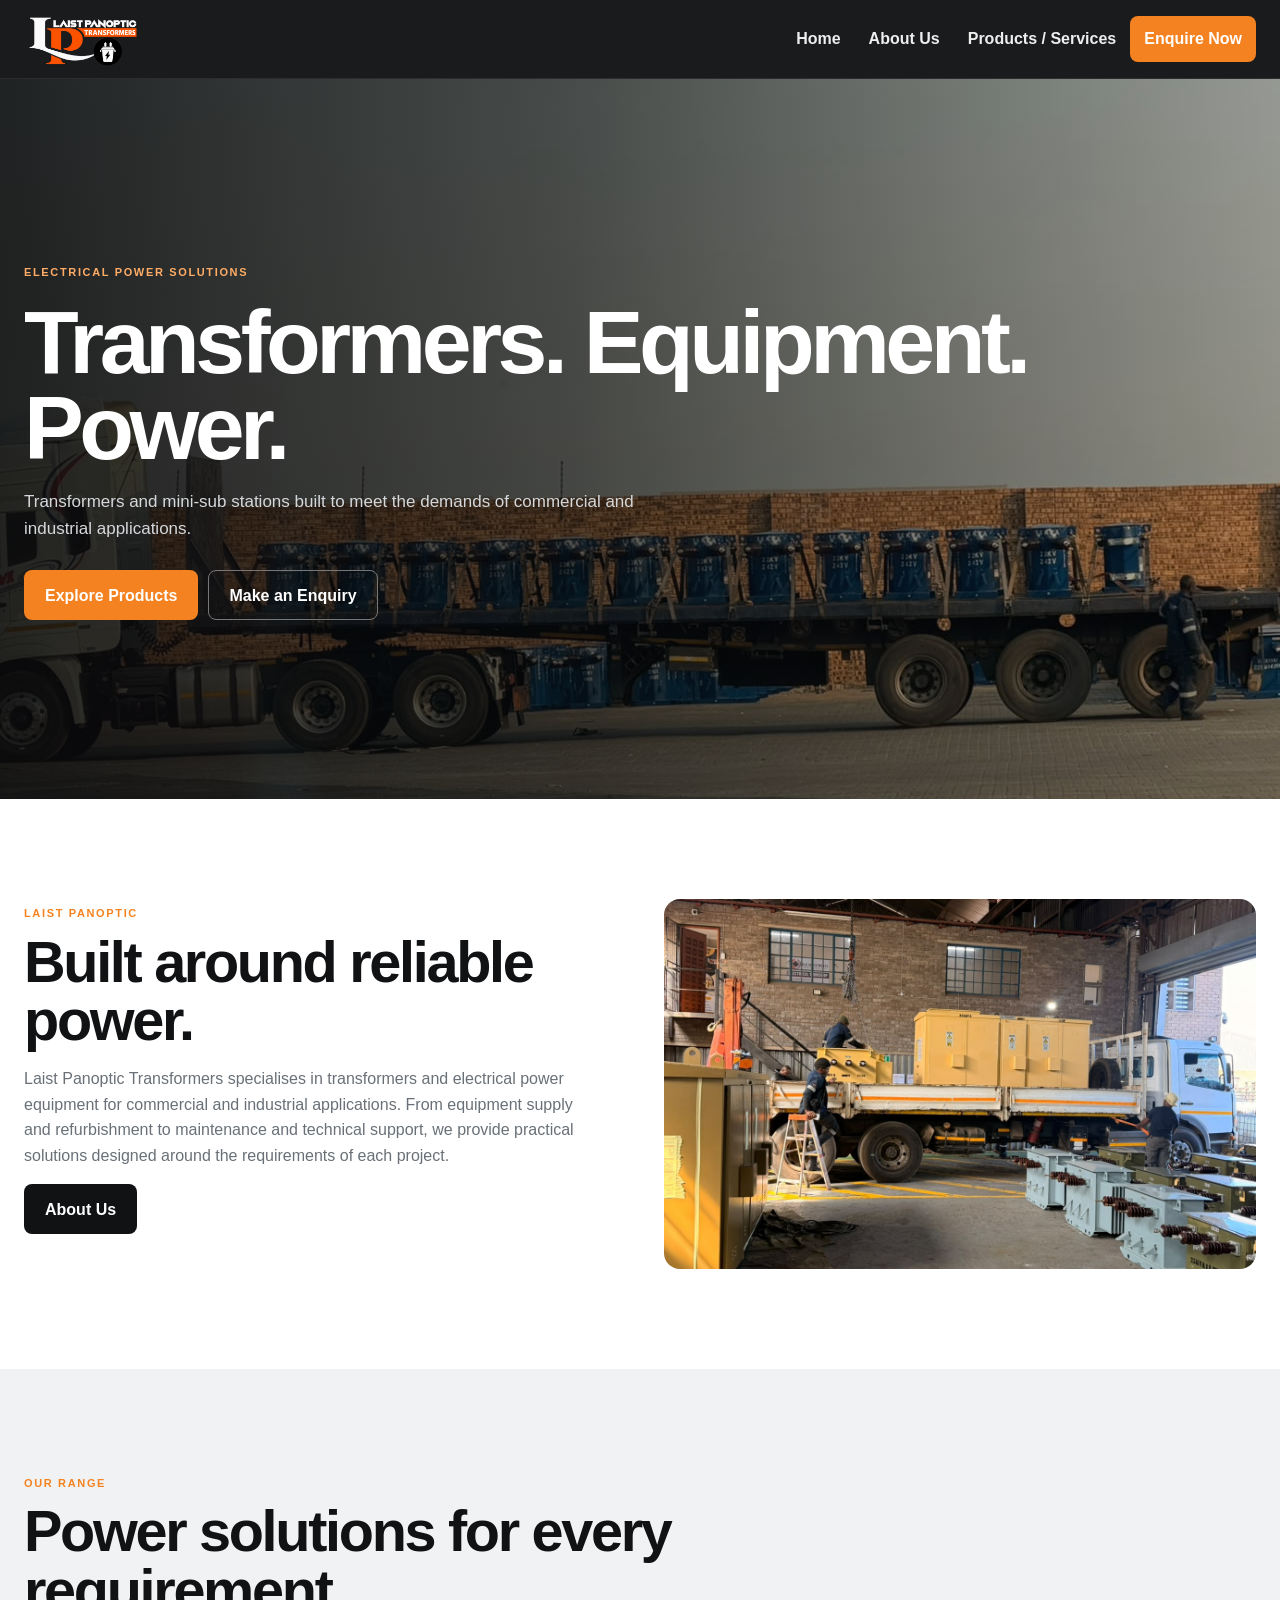
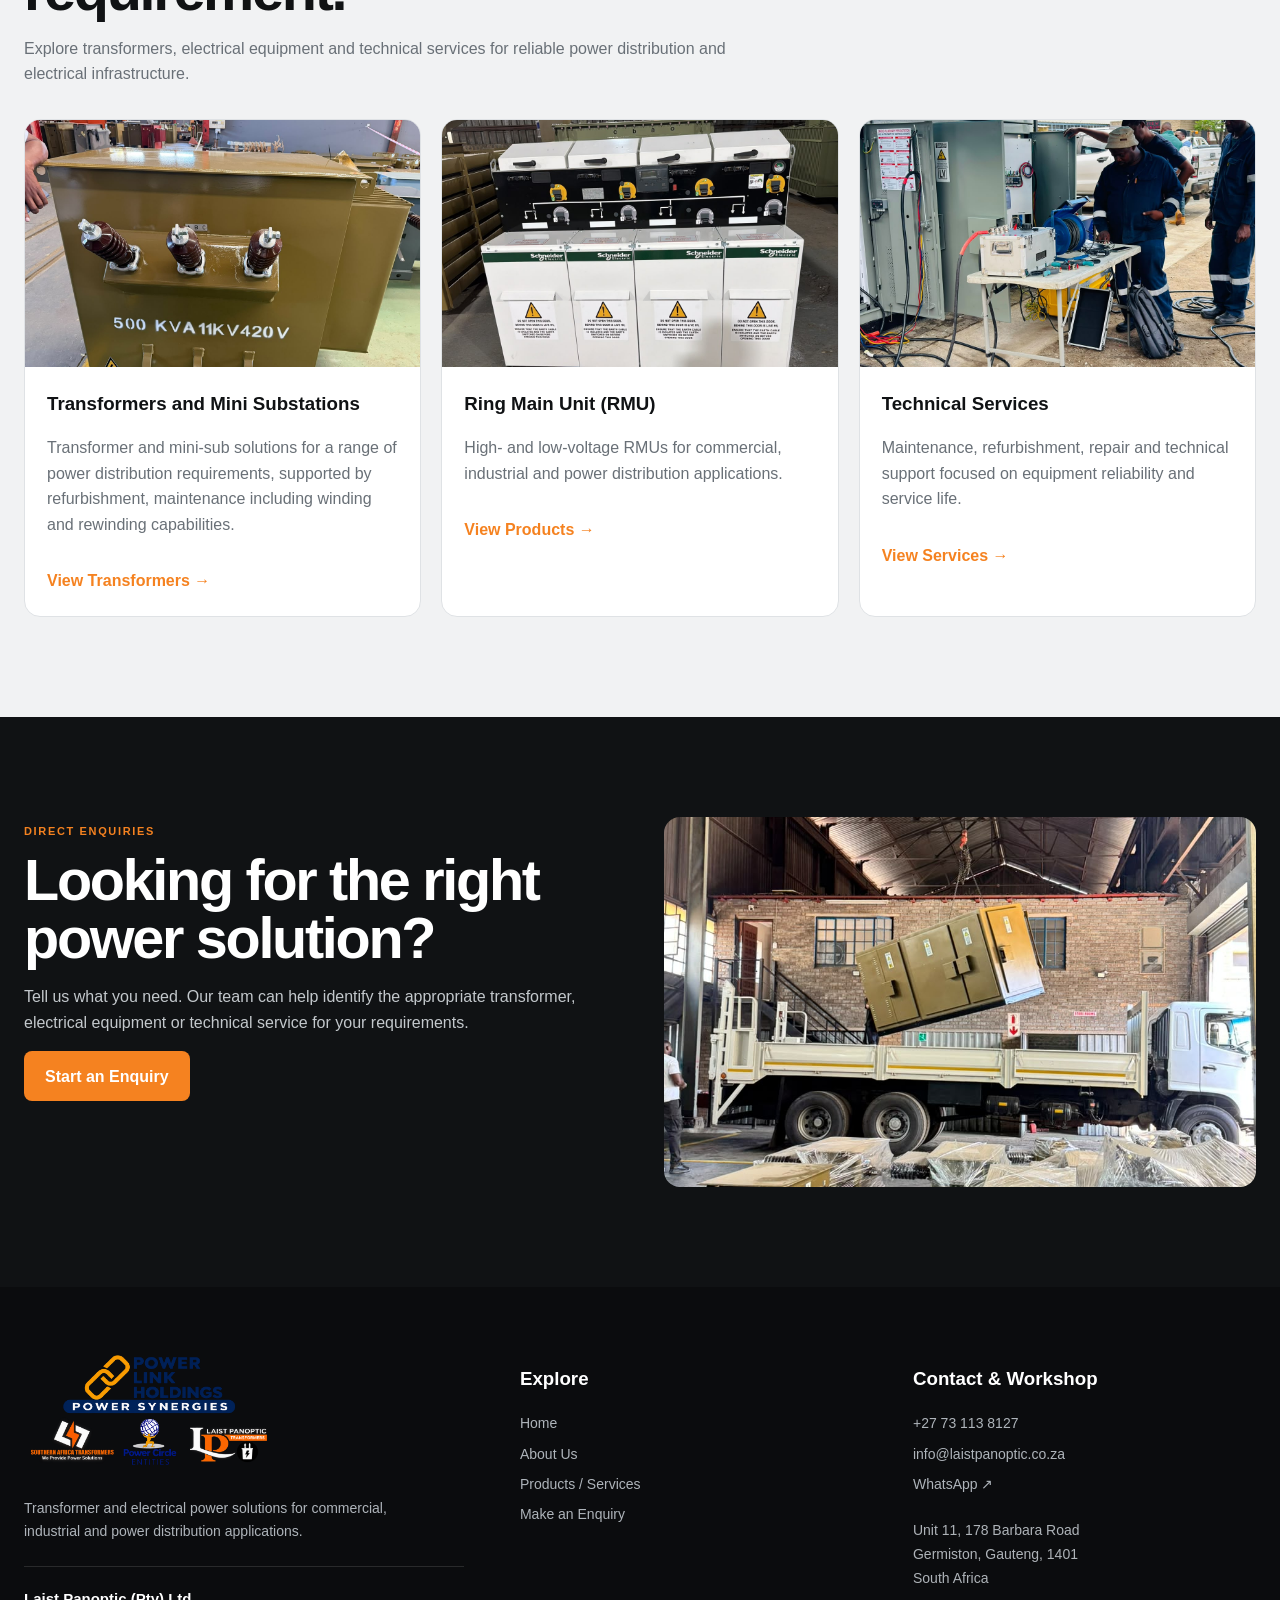
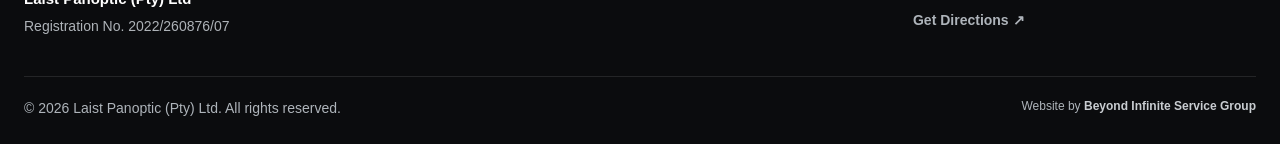
<file: index.html>
<!doctype html>
<html lang="en-ZA">

<head>
    <meta charset="utf-8">
    <meta name="viewport" content="width=device-width, initial-scale=1">

    <title>Laist Panoptic | Transformers & Electrical Power Solutions</title>
    <meta
        name="description"
        content="Laist Panoptic provides transformers, electrical equipment, refurbishment, maintenance and technical support for commercial and industrial power applications in South Africa."
    >
    <meta name="robots" content="index, follow, max-image-preview:large">

    <link rel="canonical" href="https://www.laistpanoptic.co.za/">
    <link rel="icon" href="./assets/icons/favicon.svg" type="image/svg+xml">
    <link rel="stylesheet" href="./assets/css/style.css">

    <meta property="og:type" content="website">
    <meta property="og:locale" content="en_ZA">
    <meta property="og:site_name" content="Laist Panoptic">
    <meta property="og:title" content="Laist Panoptic | Transformers & Electrical Power Solutions">
    <meta
        property="og:description"
        content="Transformers, electrical equipment and technical services for commercial and industrial power applications."
    >
    <meta property="og:url" content="https://www.laistpanoptic.co.za/">
</head>

<body>
    <header class="site-header">
        <div class="container navbar">
            <a class="brand" href="./" aria-label="Laist Panoptic home">
                <img
                    class="brand-logo"
                    src="./assets/images/laist-panoptic-bright.png"
                    alt="Laist Panoptic Transformers"
                >
            </a>

            <button
                class="nav-toggle"
                type="button"
                aria-label="Open navigation"
                aria-expanded="false"
                aria-controls="primary-navigation"
                data-nav-toggle
            >
                ☰
            </button>

            <nav
                class="nav-links"
                id="primary-navigation"
                aria-label="Primary navigation"
                data-nav-links
            >
                <a href="./" aria-current="page">Home</a>
                <a href="./about/">About Us</a>
                <a href="./products/">Products / Services</a>
                <a class="nav-cta" href="./products/#enquiry">Enquire Now</a>
            </nav>
        </div>
    </header>

    <main>
        <section class="hero">
            <div class="hero-media" aria-hidden="true">
                <video
                    autoplay
                    muted
                    loop
                    playsinline
                    preload="metadata"
                    poster="./assets/images/hero.jpeg"
                >
                    <source
                        src="./assets/images/hero.mp4"
                        type="video/mp4"
                    >
                </video>
            </div>

            <div class="container hero-content reveal">
                <span class="eyebrow">Electrical Power Solutions</span>
                <h1>Transformers. Equipment. Power.</h1>
                <p>
                    Transformers and mini-sub stations built to meet the
                    demands of commercial and industrial applications.
                </p>

                <div class="actions">
                    <a class="btn btn-primary" href="./products/">Explore Products</a>
                    <a class="btn btn-outline" href="./products/#enquiry">Make an Enquiry</a>
                </div>
            </div>
        </section>

        <section class="section">
            <div class="container grid-2">
                <div class="copy reveal">
                    <span class="section-kicker">Laist Panoptic</span>
                    <h2>Built around reliable power.</h2>
                    <p>
                        Laist Panoptic Transformers specialises in transformers and electrical
                        power equipment for commercial and industrial applications. From equipment
                        supply and refurbishment to maintenance and technical support, we provide
                        practical solutions designed around the requirements of each project.
                    </p>
                    <a class="btn btn-dark" href="./about/">About Us</a>
                </div>

                <div class="image-frame reveal">
                    <img
                        src="./assets/images/floor.jpeg"
                        alt="Transformer equipment at the Laist Panoptic facility"
                        loading="lazy"
                        decoding="async"
                    >
                </div>
            </div>
        </section>

        <section class="section section-grey">
            <div class="container">
                <div class="section-head reveal">
                    <span class="section-kicker">Our Range</span>
                    <h2>Power solutions for every requirement.</h2>
                    <p>
                        Explore transformers, electrical equipment and technical services for
                        reliable power distribution and electrical infrastructure.
                    </p>
                </div>

                <div class="grid-3">
                    <article class="card reveal">
                        <div class="card-image">
                            <img
                                src="./assets/images/transformer.jpeg"
                                alt="Electrical transformer"
                                loading="lazy"
                                decoding="async"
                            >
                        </div>

                        <div class="card-body">
                            <h3>Transformers and Mini Substations</h3>
                            <p>
                                Transformer and mini-sub solutions for a range of power distribution
                                requirements, supported by refurbishment, maintenance including winding
                                and rewinding capabilities.
                            </p>
                            <a class="text-link" href="./products/transformers/">
                                View Transformers →
                            </a>
                        </div>
                    </article>

                    <article class="card reveal">
                        <div class="card-image">
                            <img
                                src="./assets/images/electrical.jpeg"
                                alt="High-voltage electrical equipment"
                                loading="lazy"
                                decoding="async"
                            >
                        </div>

                        <div class="card-body">
                            <h3>Ring Main Unit (RMU)</h3>
                            <p>
                                High- and low-voltage RMUs for commercial,
                                industrial and power distribution applications.
                            </p>
                            <a class="text-link" href="./products/">View Products →</a>
                        </div>
                    </article>

                    <article class="card reveal">
                        <div class="card-image">
                            <img
                                src="./assets/images/services.jpeg"
                                alt="Technicians working on electrical equipment"
                                loading="lazy"
                                decoding="async"
                            >
                        </div>

                        <div class="card-body">
                            <h3>Technical Services</h3>
                            <p>
                                Maintenance, refurbishment, repair and technical support focused
                                on equipment reliability and service life.
                            </p>
                            <a class="text-link" href="./products/#services">View Services →</a>
                        </div>
                    </article>
                </div>
            </div>
        </section>

        <section class="section section-dark">
            <div class="container grid-2">
                <div class="copy reveal">
                    <span class="section-kicker">Direct Enquiries</span>
                    <h2>Looking for the right power solution?</h2>
                    <p>
                        Tell us what you need. Our team can help identify the appropriate
                        transformer, electrical equipment or technical service for your
                        requirements.
                    </p>
                    <a class="btn btn-primary" href="./products/#enquiry">Start an Enquiry</a>
                </div>

                <div class="image-frame reveal">
                    <img
                        src="./assets/images/additional.jpeg"
                        alt="Transformer and electrical equipment"
                        loading="lazy"
                        decoding="async"
                    >
                </div>
            </div>
        </section>
    </main>

    <footer class="site-footer">
        <div class="container">

            <div class="footer-grid">

                <!-- Company -->
                <div class="footer-company">
                    <a
                        class="footer-group-brand"
                        href="https://www.powerlinkholdings.co.za/"
                        target="_blank"
                        rel="noopener"
                        aria-label="Visit Power Link Holdings website"
                    >
                        <img
                            class="footer-group-logo"
                            src="./assets/images/PLH.png"
                            alt="Power Link Holdings - Power Synergies"
                        >
                    </a>

                    <p class="footer-description">
                        Transformer and electrical power solutions for commercial,
                        industrial and power distribution applications.
                    </p>

                    <div class="footer-registration">
                        <strong>Laist Panoptic (Pty) Ltd</strong>
                        <span>Registration No. 2022/260876/07</span>
                    </div>
                </div>


                <!-- Navigation -->
                <div>
                    <h3>Explore</h3>

                    <div class="footer-links">
                        <a href="./">Home</a>
                        <a href="./about/">About Us</a>
                        <a href="./products/">Products / Services</a>
                        <a href="./products/#enquiry">Make an Enquiry</a>
                    </div>
                </div>


                <!-- Contact -->
                <div class="footer-contact">
                    <h3>Contact &amp; Workshop</h3>

                    <div class="footer-links">
                        <a href="tel:+27731138127">
                            +27 73 113 8127
                        </a>

                        <a href="mailto:info@laistpanoptic.co.za">
                            info@laistpanoptic.co.za
                        </a>

                        <a
                            href="https://wa.me/27731138127"
                            target="_blank"
                            rel="noopener"
                        >
                            WhatsApp ↗
                        </a>
                    </div>

                    <address class="footer-address">
                        Unit 11, 178 Barbara Road<br>
                        Germiston, Gauteng, 1401<br>
                        South Africa
                    </address>

                    <a
                        class="footer-directions"
                        href="https://www.google.com/maps/search/?api=1&amp;query=Unit+11%2C+178+Barbara+Road%2C+Germiston%2C+Gauteng%2C+1401%2C+South+Africa"
                        target="_blank"
                        rel="noopener"
                        aria-label="Get directions to Laist Panoptic workshop"
                    >
                        Get Directions ↗
                    </a>
                </div>

            </div>


            <!-- Bottom Bar -->
            <div class="footer-bottom">

                <div class="footer-legal">
                    <span>
                        © <span data-current-year></span>
                        Laist Panoptic (Pty) Ltd. All rights reserved.
                    </span>
                </div>

                <a
                    class="bis-referral"
                    href="https://bisg.co.za/?utm_source=laist_panoptic&amp;utm_medium=website&amp;utm_campaign=developer_referral"
                    target="_blank"
                    rel="noopener"
                >
                    Website by
                    <strong>Beyond Infinite Service Group</strong>
                </a>

            </div>

        </div>
    </footer>

    <script src="./assets/js/navigation.js" defer></script>
    <script src="./assets/js/animations.js" defer></script>
    <script src="./assets/js/main.js" defer></script>
</body>

</html>
</file>
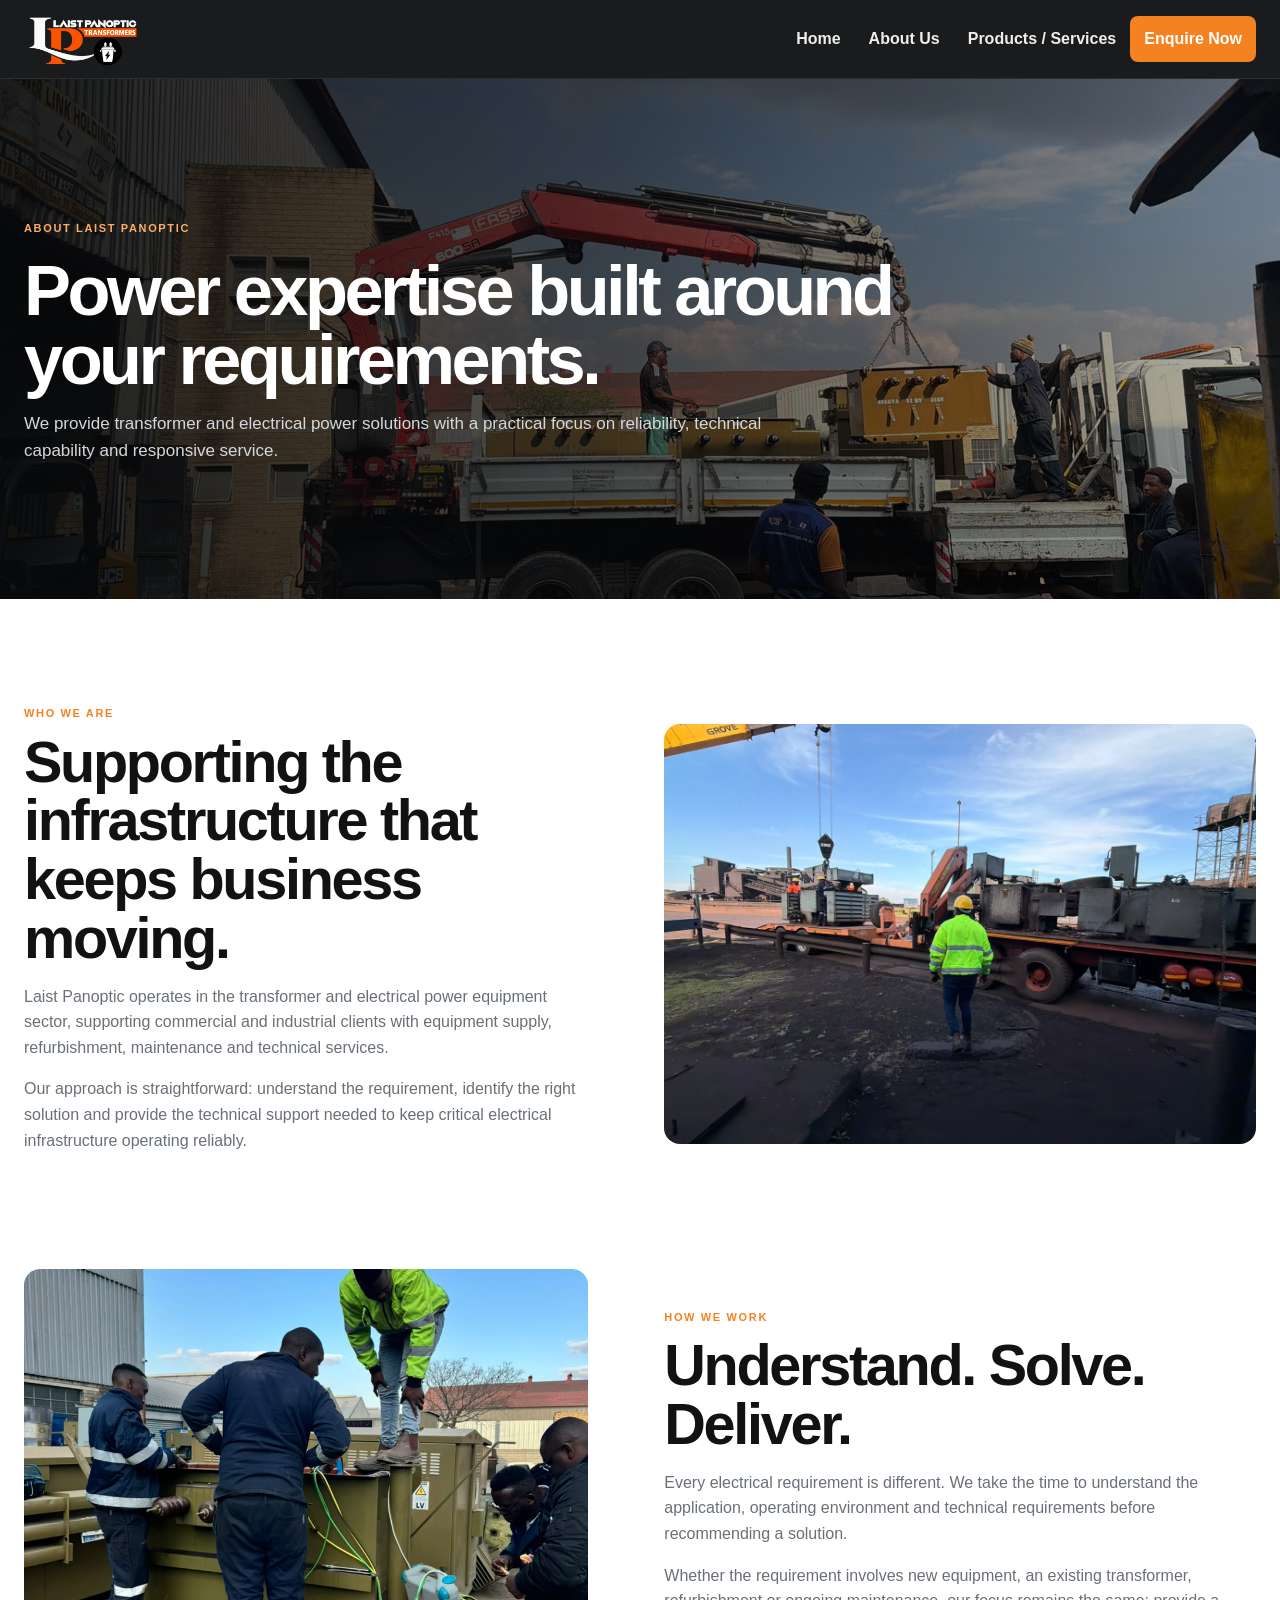
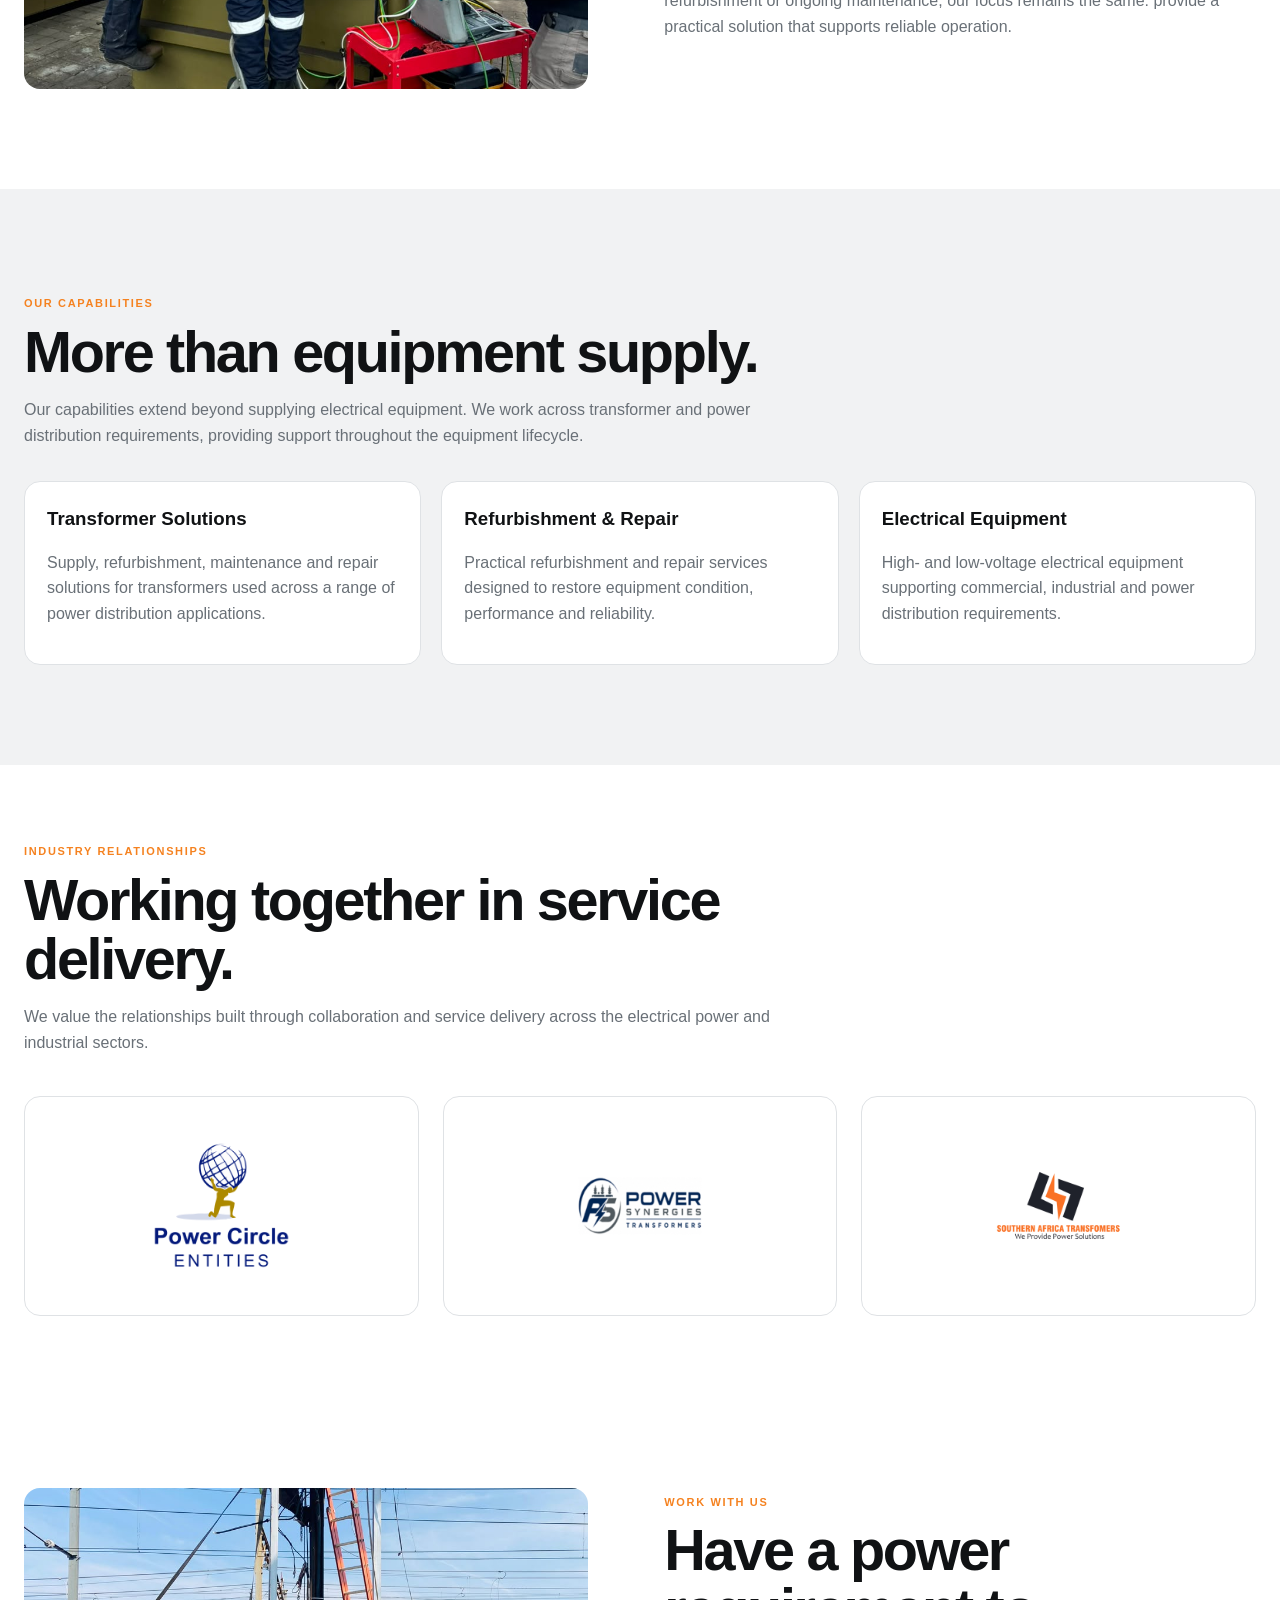
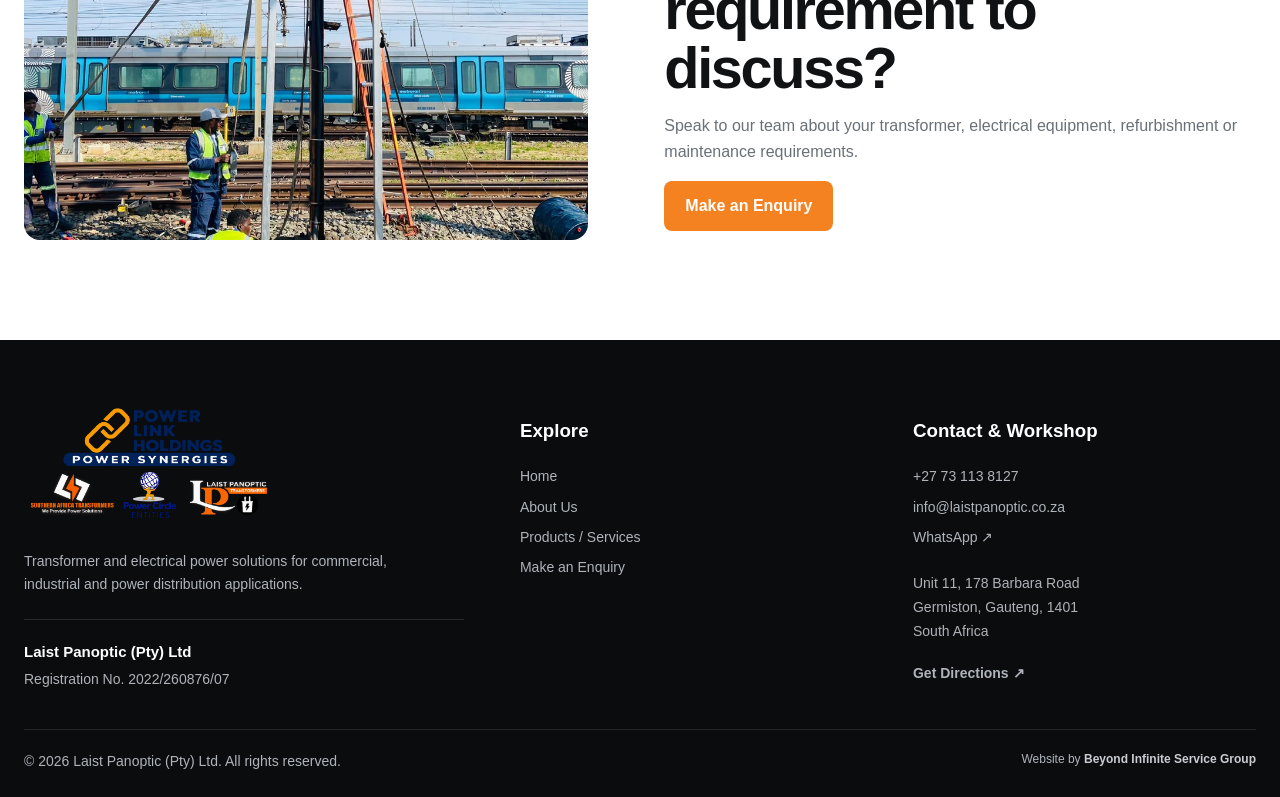
<file: about/index.html>
<!doctype html>
<html lang="en-ZA">

<head>
    <meta charset="utf-8">
    <meta name="viewport" content="width=device-width, initial-scale=1">

    <title>About Laist Panoptic | Transformer & Electrical Power Solutions</title>
    <meta
        name="description"
        content="Learn about Laist Panoptic and our approach to transformers, electrical equipment, refurbishment, maintenance and power solutions in South Africa."
    >
    <meta name="robots" content="index, follow, max-image-preview:large">

    <link rel="canonical" href="https://www.laistpanoptic.co.za/about/">
    <link rel="icon" href="../assets/icons/favicon.svg" type="image/svg+xml">
    <link rel="stylesheet" href="../assets/css/style.css">

    <meta property="og:type" content="website">
    <meta property="og:locale" content="en_ZA">
    <meta property="og:site_name" content="Laist Panoptic">
    <meta
        property="og:title"
        content="About Laist Panoptic | Transformer & Electrical Power Solutions"
    >
    <meta
        property="og:description"
        content="Learn about Laist Panoptic and our approach to transformers, electrical equipment, refurbishment, maintenance and power solutions in South Africa."
    >
    <meta property="og:url" content="https://www.laistpanoptic.co.za/about/">
</head>

<body>
    <header class="site-header">
        <div class="container navbar">
            <a class="brand" href="../" aria-label="Laist Panoptic home">
                <img
                    class="brand-logo"
                    src="../assets/images/laist-panoptic-bright.png"
                    alt="Laist Panoptic Transformers"
                >
            </a>

            <button
                class="nav-toggle"
                type="button"
                aria-label="Open navigation"
                aria-expanded="false"
                aria-controls="primary-navigation"
                data-nav-toggle
            >
                ☰
            </button>

            <nav
                class="nav-links"
                id="primary-navigation"
                aria-label="Primary navigation"
                data-nav-links
            >
                <a href="../">Home</a>
                <a href="./" aria-current="page">About Us</a>
                <a href="../products/">Products / Services</a>
                <a class="nav-cta" href="../products/#enquiry">Enquire Now</a>
            </nav>
        </div>
    </header>

    <main>
        <section class="page-hero page-hero-image">
            <div class="hero-media" aria-hidden="true">
                <img
                    src="../assets/images/hero1.jpeg"
                    alt=""
                    fetchpriority="high"
                    decoding="async"
                >
            </div>

            <div class="container page-hero-content reveal">
                <span class="eyebrow">About Laist Panoptic</span>
                <h1>Power expertise built around your requirements.</h1>
                <p>
                    We provide transformer and electrical power solutions with a practical
                    focus on reliability, technical capability and responsive service.
                </p>
            </div>
        </section>

        <section class="section about-story">
            <div class="container">
                <!-- Who We Are -->
                <div class="grid-2 about-row">
                    <div class="copy reveal">
                        <span class="section-kicker">Who We Are</span>

                        <h2>
                            Supporting the infrastructure that keeps business moving.
                        </h2>

                        <p>
                            Laist Panoptic operates in the transformer and electrical power
                            equipment sector, supporting commercial and industrial clients
                            with equipment supply, refurbishment, maintenance and technical
                            services.
                        </p>

                        <p>
                            Our approach is straightforward: understand the requirement,
                            identify the right solution and provide the technical support
                            needed to keep critical electrical infrastructure operating
                            reliably.
                        </p>
                    </div>

                    <div class="image-frame reveal">
                        <img
                            src="../assets/images/about.jpeg"
                            alt="Transformer equipment at the Laist Panoptic facility"
                            loading="lazy"
                            decoding="async"
                        >
                    </div>
                </div>

                <div class="grid-2 about-row about-row-reverse">
                    <div class="image-frame reveal">
                        <img
                            src="../assets/images/work.jpeg"
                            alt="Electrical equipment and transformer operations at Laist Panoptic"
                            loading="lazy"
                            decoding="async"
                        >
                    </div>

                    <div class="copy reveal">
                        <span class="section-kicker">How We Work</span>

                        <h2>Understand. Solve. Deliver.</h2>

                        <p>
                            Every electrical requirement is different. We take the time
                            to understand the application, operating environment and
                            technical requirements before recommending a solution.
                        </p>

                        <p>
                            Whether the requirement involves new equipment, an existing
                            transformer, refurbishment or ongoing maintenance, our focus
                            remains the same: provide a practical solution that supports
                            reliable operation.
                        </p>
                    </div>
                </div>
            </div>
        </section>

        <section class="section section-grey">
            <div class="container">
                <div class="section-head reveal">
                    <span class="section-kicker">Our Capabilities</span>
                    <h2>More than equipment supply.</h2>
                    <p>
                        Our capabilities extend beyond supplying electrical equipment. We work
                        across transformer and power distribution requirements, providing support
                        throughout the equipment lifecycle.
                    </p>
                </div>

                <div class="grid-3">
                    <article class="card reveal">
                        <div class="card-body">
                            <h3>Transformer Solutions</h3>
                            <p>
                                Supply, refurbishment, maintenance and repair solutions for
                                transformers used across a range of power distribution applications.
                            </p>
                        </div>
                    </article>

                    <article class="card reveal">
                        <div class="card-body">
                            <h3>Refurbishment &amp; Repair</h3>
                            <p>
                                Practical refurbishment and repair services designed to restore
                                equipment condition, performance and reliability.
                            </p>
                        </div>
                    </article>

                    <article class="card reveal">
                        <div class="card-body">
                            <h3>Electrical Equipment</h3>
                            <p>
                                High- and low-voltage electrical equipment supporting commercial,
                                industrial and power distribution requirements.
                            </p>
                        </div>
                    </article>
                </div>
            </div>
        </section>

        <!-- Industry relationships: logos are intentionally not linked. -->
        <section class="section company-network" aria-labelledby="company-network-title">
            <div class="container">
                <div class="section-head reveal">
                    <span class="section-kicker">Industry Relationships</span>
                    <h2 id="company-network-title">Working together in service delivery.</h2>
                    <p>
                        We value the relationships built through collaboration and service
                        delivery across the electrical power and industrial sectors.
                    </p>
                </div>

                <div class="company-logo-grid" aria-label="Companies we have worked alongside">
                    <div class="company-logo-card reveal">
                        <img
                            class="company-logo company-logo-pce"
                            src="../assets/images/companies/power-circle-entities.png"
                            alt="Power Circle Entities"
                            loading="lazy"
                        >
                    </div>

                    <div class="company-logo-card reveal">
                        <img
                            class="company-logo company-logo-ps"
                            src="../assets/images/companies/power-synergies-transformers.png"
                            alt="Power Synergies Transformers"
                            loading="lazy"
                        >
                    </div>

                    <div class="company-logo-card reveal">
                        <img
                            class="company-logo company-logo-sat"
                            src="../assets/images/companies/southern-africa-transformers.png"
                            alt="Southern Africa Transformers"
                            loading="lazy"
                        >
                    </div>
                </div>
            </div>
        </section>

        <section class="section">
            <div class="container grid-2">
                <div class="image-frame reveal">
                    <img
                        src="../assets/images/trans.jpeg"
                        alt="Transformer equipment and workshop operations"
                        loading="lazy"
                        decoding="async"
                    >
                </div>

                <div class="copy reveal">
                    <span class="section-kicker">Work With Us</span>
                    <h2>Have a power requirement to discuss?</h2>
                    <p>
                        Speak to our team about your transformer, electrical equipment,
                        refurbishment or maintenance requirements.
                    </p>
                    <a class="btn btn-primary" href="../products/#enquiry">Make an Enquiry</a>
                </div>
            </div>
        </section>
    </main>

    <footer class="site-footer">
        <div class="container">
            <div class="footer-grid">

                <!-- Company -->
                <div class="footer-company">
                    <a
                        class="footer-group-brand"
                        href="https://www.powerlinkholdings.co.za/"
                        target="_blank"
                        rel="noopener"
                        aria-label="Visit Power Link Holdings website"
                    >
                        <img
                            class="footer-group-logo"
                            src="../assets/images/PLH.png"
                            alt="Power Link Holdings - Power Synergies"
                        >
                    </a>

                    <p class="footer-description">
                        Transformer and electrical power solutions for commercial,
                        industrial and power distribution applications.
                    </p>

                    <div class="footer-registration">
                        <strong>Laist Panoptic (Pty) Ltd</strong>
                        <span>Registration No. 2022/260876/07</span>
                    </div>
                </div>

                <!-- Navigation -->
                <div>
                    <h3>Explore</h3>

                    <div class="footer-links">
                        <a href="../">Home</a>
                        <a href="../about/">About Us</a>
                        <a href="../products/">Products / Services</a>
                        <a href="../products/#enquiry">Make an Enquiry</a>
                    </div>
                </div>

                <!-- Contact & Workshop -->
                <div class="footer-contact">
                    <h3>Contact &amp; Workshop</h3>

                    <div class="footer-links">
                        <a href="tel:+27731138127">+27 73 113 8127</a>

                        <a href="mailto:info@laistpanoptic.co.za">
                            info@laistpanoptic.co.za
                        </a>

                        <a
                            href="https://wa.me/27731138127"
                            target="_blank"
                            rel="noopener"
                        >
                            WhatsApp ↗
                        </a>
                    </div>

                    <address class="footer-address">
                        Unit 11, 178 Barbara Road<br>
                        Germiston, Gauteng, 1401<br>
                        South Africa
                    </address>

                    <a
                        class="footer-directions"
                        href="https://www.google.com/maps/search/?api=1&amp;query=Unit+11%2C+178+Barbara+Road%2C+Germiston%2C+Gauteng%2C+1401%2C+South+Africa"
                        target="_blank"
                        rel="noopener"
                        aria-label="Get directions to Laist Panoptic workshop"
                    >
                        Get Directions ↗
                    </a>
                </div>
            </div>

            <div class="footer-bottom">
                <div class="footer-legal">
                    <span>
                        © <span data-current-year></span>
                        Laist Panoptic (Pty) Ltd. All rights reserved.
                    </span>
                </div>

                <a
                    class="bis-referral"
                    href="https://bisg.co.za/?utm_source=laist_panoptic&amp;utm_medium=website&amp;utm_campaign=developer_referral"
                    target="_blank"
                    rel="noopener"
                >
                    Website by <strong>Beyond Infinite Service Group</strong>
                </a>
            </div>
        </div>
    </footer>

    <script src="../assets/js/navigation.js" defer></script>
    <script src="../assets/js/animations.js" defer></script>
    <script src="../assets/js/main.js" defer></script>
</body>

</html>
</file>
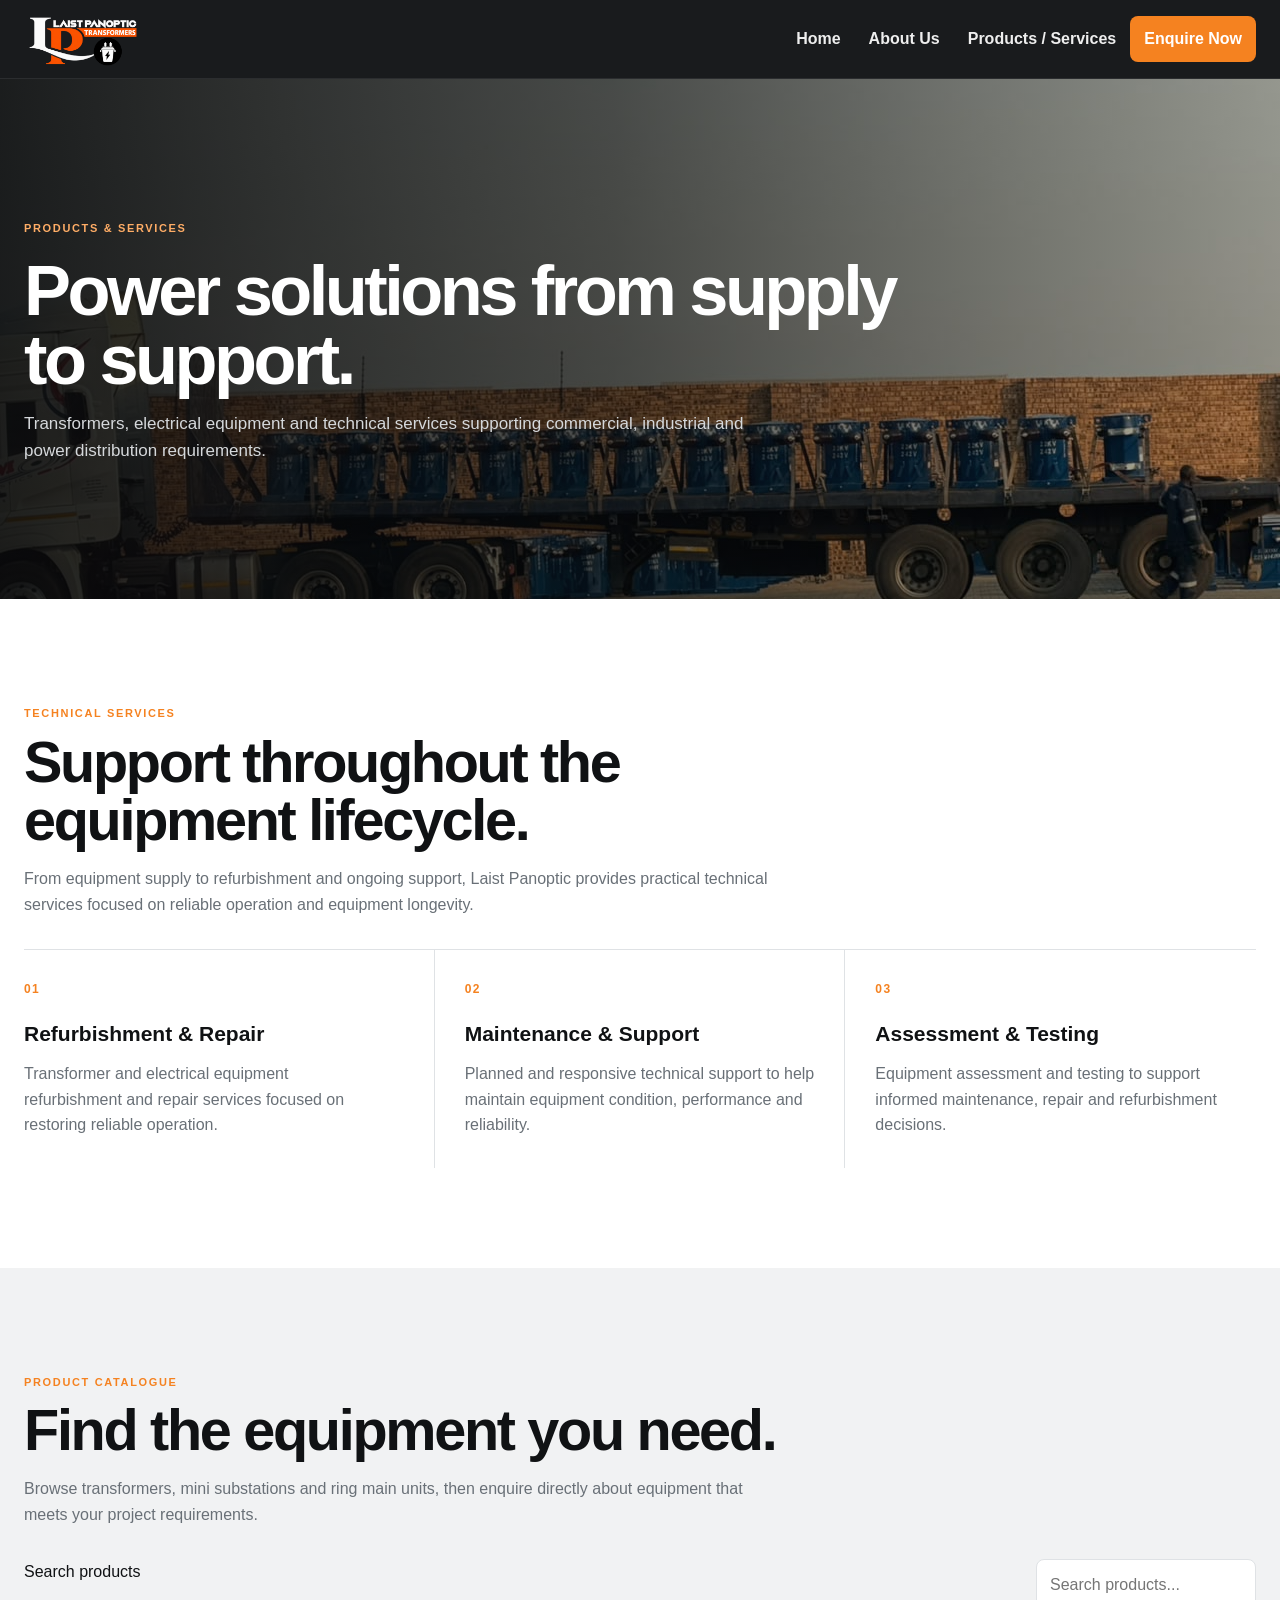
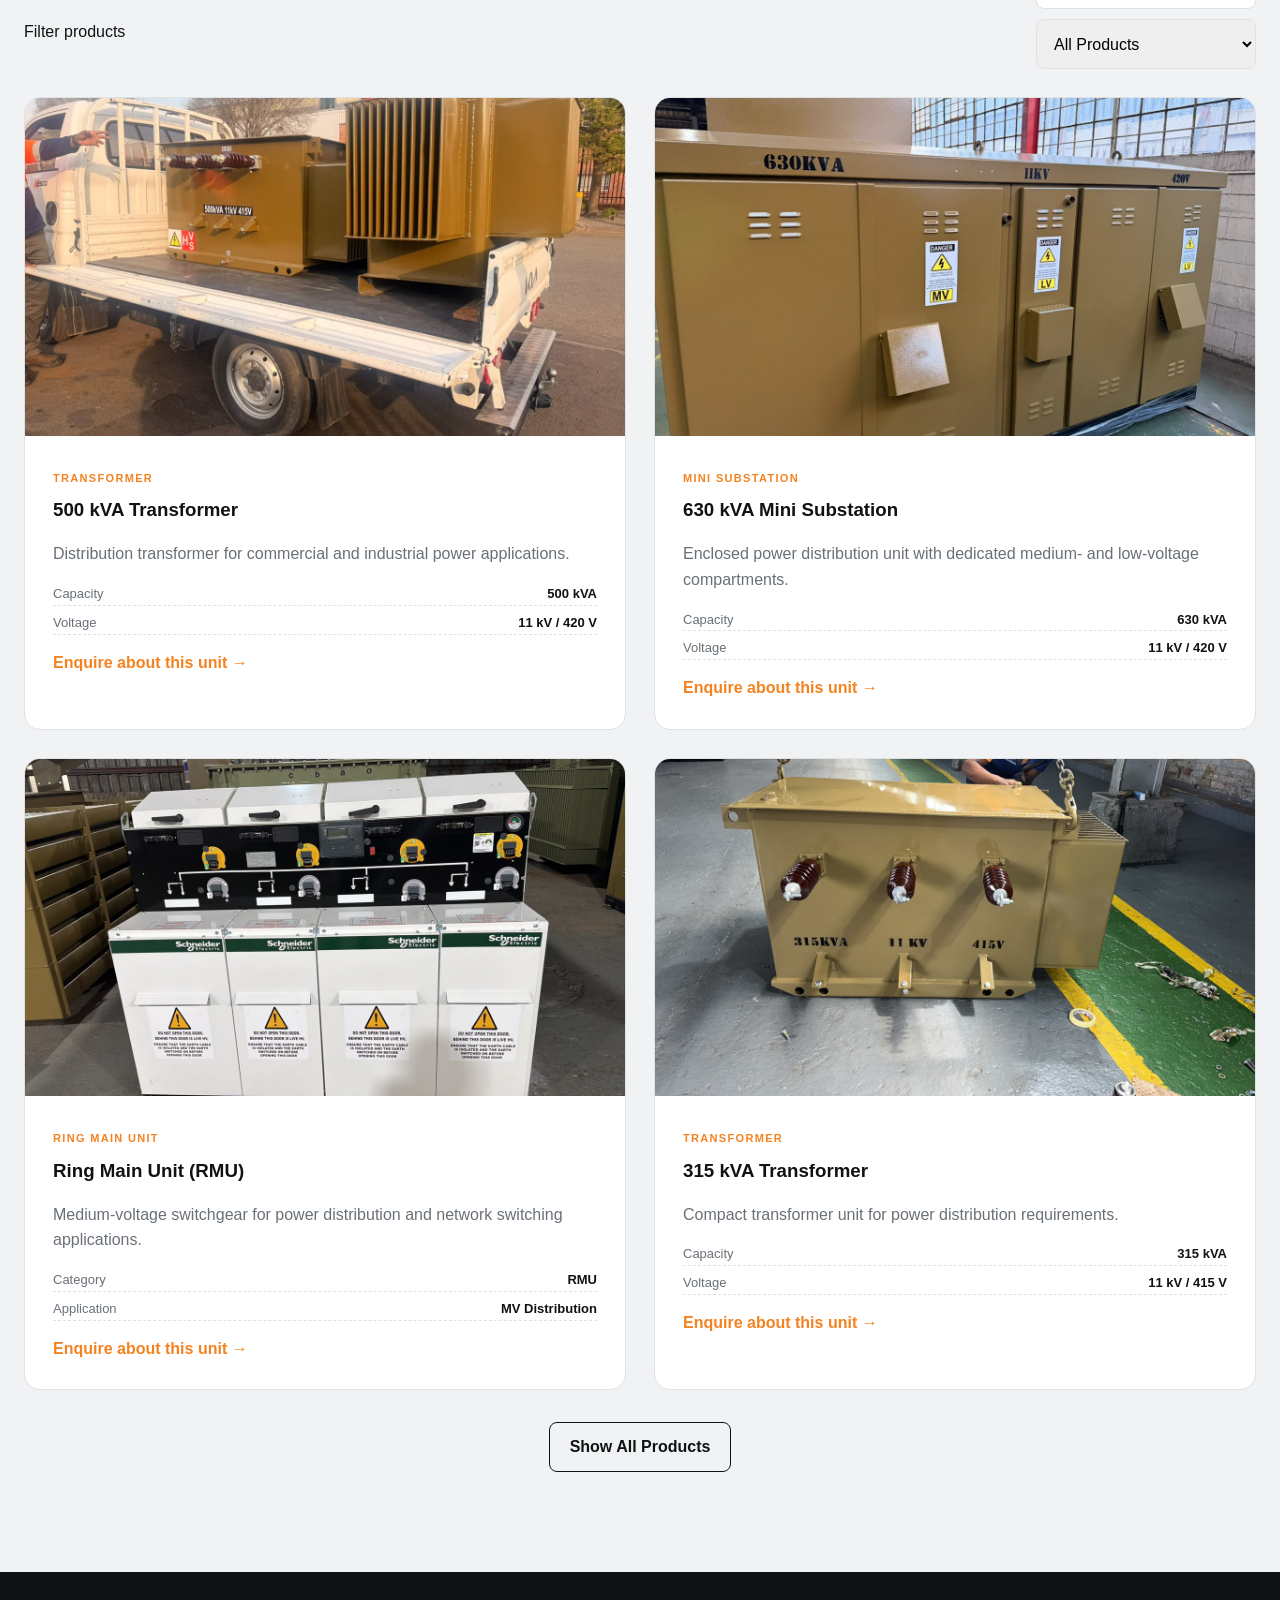
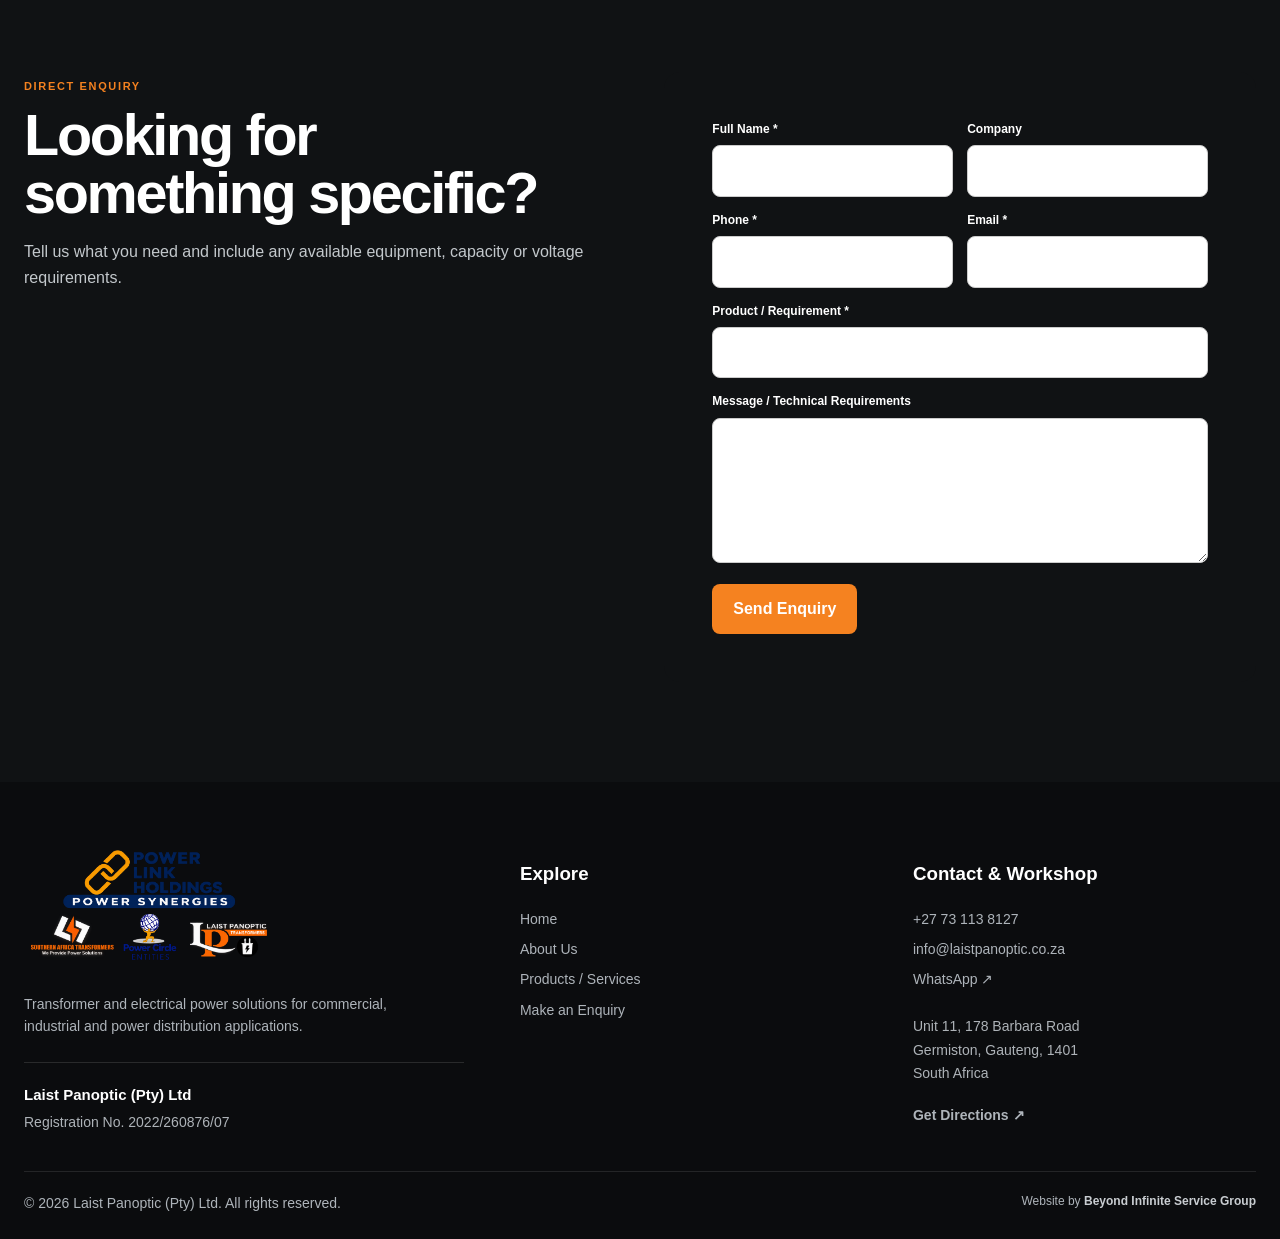
<file: products/index.html>
<!doctype html>
<html lang="en-ZA">

<head>
    <meta charset="utf-8">
    <meta name="viewport" content="width=device-width, initial-scale=1">

    <title>Transformers & Electrical Equipment | Laist Panoptic</title>
    <meta
        name="description"
        content="Explore transformers, electrical equipment and technical services for commercial, industrial and power distribution applications from Laist Panoptic."
    >
    <meta name="robots" content="index, follow, max-image-preview:large">

    <link rel="canonical" href="https://www.laistpanoptic.co.za/products/">
    <link rel="icon" href="../assets/icons/favicon.svg" type="image/svg+xml">
    <link rel="stylesheet" href="../assets/css/style.css">

    <meta property="og:type" content="website">
    <meta property="og:locale" content="en_ZA">
    <meta property="og:site_name" content="Laist Panoptic">
    <meta
        property="og:title"
        content="Transformers & Electrical Equipment | Laist Panoptic"
    >
    <meta
        property="og:description"
        content="Explore transformers, electrical equipment and technical services for commercial, industrial and power distribution applications."
    >
    <meta property="og:url" content="https://www.laistpanoptic.co.za/products/">
</head>

<body>
    <header class="site-header">
        <div class="container navbar">
            <a class="brand" href="../" aria-label="Laist Panoptic home">
                <img
                    class="brand-logo"
                    src="../assets/images/laist-panoptic-bright.png"
                    alt="Laist Panoptic Transformers"
                >
            </a>

            <button
                class="nav-toggle"
                type="button"
                aria-label="Open navigation"
                aria-expanded="false"
                aria-controls="primary-navigation"
                data-nav-toggle
            >
                ☰
            </button>

            <nav
                class="nav-links"
                id="primary-navigation"
                aria-label="Primary navigation"
                data-nav-links
            >
                <a href="../">Home</a>
                <a href="../about/">About Us</a>
                <a href="./" aria-current="page">Products / Services</a>
                <a class="nav-cta" href="#enquiry">Enquire Now</a>
            </nav>
        </div>
    </header>

    <main>
        <section class="page-hero page-hero-image">
            <div class="hero-media" aria-hidden="true">
                <img
                    src="../assets/images/hero2.jpeg"
                    alt=""
                    fetchpriority="high"
                    decoding="async"
                >
            </div>

            <div class="container page-hero-content reveal">
                <span class="eyebrow">Products &amp; Services</span>
                <h1>Power solutions from supply to support.</h1>
                <p>
                    Transformers, electrical equipment and technical services supporting
                    commercial, industrial and power distribution requirements.
                </p>
            </div>
        </section>

        <section class="section services-overview" id="services">
            <div class="container">
                <div class="section-head reveal">
                    <span class="section-kicker">Technical Services</span>
                    <h2>Support throughout the equipment lifecycle.</h2>
                    <p>
                        From equipment supply to refurbishment and ongoing support, Laist Panoptic
                        provides practical technical services focused on reliable operation and
                        equipment longevity.
                    </p>
                </div>

                <div class="service-strip">
                    <article class="service-item reveal">
                        <span class="service-number">01</span>
                        <h3>Refurbishment &amp; Repair</h3>
                        <p>
                            Transformer and electrical equipment refurbishment and repair services
                            focused on restoring reliable operation.
                        </p>
                    </article>

                    <article class="service-item reveal">
                        <span class="service-number">02</span>
                        <h3>Maintenance &amp; Support</h3>
                        <p>
                            Planned and responsive technical support to help maintain equipment
                            condition, performance and reliability.
                        </p>
                    </article>

                    <article class="service-item reveal">
                        <span class="service-number">03</span>
                        <h3>Assessment &amp; Testing</h3>
                        <p>
                            Equipment assessment and testing to support informed maintenance,
                            repair and refurbishment decisions.
                        </p>
                    </article>
                </div>
            </div>
        </section>

        <section class="section section-grey" id="products">
            <div class="container">
                <div class="section-head reveal">
                    <span class="section-kicker">Product Catalogue</span>
                    <h2>Find the equipment you need.</h2>
                    <p>
                        Browse transformers, mini substations and ring main units, then enquire
                        directly about equipment that meets your project requirements.
                    </p>
                </div>

                <div class="product-toolbar">
                    <label for="product-search" class="visually-hidden">Search products</label>
                    <input
                        id="product-search"
                        type="search"
                        placeholder="Search products..."
                        autocomplete="off"
                        data-product-search
                    >

                    <label for="product-filter" class="visually-hidden">Filter products</label>
                    <select id="product-filter" data-product-filter>
                        <option value="all">All Products</option>
                        <option value="transformers">Transformers</option>
                        <option value="mini-subs">Mini Substations</option>
                        <option value="rmus">Ring Main Units (RMUs)</option>
                    </select>
                </div>

                <div class="product-grid" data-product-grid>
                    <!-- Default view: one Transformer, one Mini Substation, one RMU, then another Transformer -->

                    <article
                        class="card product-card reveal"
                        data-product-card
                        data-category="transformers"
                        data-product-name="500 kVA Transformer"
                    >
                        <div class="card-image">
                            <img
                                src="../assets/images/products/500KVA.jpeg"
                                alt="500 kVA transformer rated 11 kV to 420 V"
                                loading="lazy"
                                decoding="async"
                            >
                        </div>

                        <div class="card-body">
                            <span class="product-type">Transformer</span>
                            <h3>500 kVA Transformer</h3>
                            <p>
                                Distribution transformer for commercial and industrial
                                power applications.
                            </p>

                            <div class="product-meta">
                                <div><span>Capacity</span><span>500 kVA</span></div>
                                <div><span>Voltage</span><span>11 kV / 420 V</span></div>
                            </div>

                            <a
                                class="text-link"
                                href="#enquiry"
                                data-enquire-product="500 kVA Transformer"
                            >
                                Enquire about this unit →
                            </a>
                        </div>
                    </article>

                    <article
                        class="card product-card reveal"
                        data-product-card
                        data-category="mini-subs"
                        data-product-name="630 kVA Mini Substation"
                    >
                        <div class="card-image">
                            <img
                                src="../assets/images/products/630KVA-MiniSub.jpeg"
                                alt="630 kVA mini substation rated 11 kV to 420 V"
                                loading="lazy"
                                decoding="async"
                            >
                        </div>

                        <div class="card-body">
                            <span class="product-type">Mini Substation</span>
                            <h3>630 kVA Mini Substation</h3>
                            <p>
                                Enclosed power distribution unit with dedicated medium-
                                and low-voltage compartments.
                            </p>

                            <div class="product-meta">
                                <div><span>Capacity</span><span>630 kVA</span></div>
                                <div><span>Voltage</span><span>11 kV / 420 V</span></div>
                            </div>

                            <a
                                class="text-link"
                                href="#enquiry"
                                data-enquire-product="630 kVA Mini Substation"
                            >
                                Enquire about this unit →
                            </a>
                        </div>
                    </article>

                    <article
                        class="card product-card reveal"
                        data-product-card
                        data-category="rmus"
                        data-product-name="Ring Main Unit (RMU)"
                    >
                        <div class="card-image">
                            <img
                                src="../assets/images/products/RMU.jpeg"
                                alt="Schneider Electric ring main unit switchgear"
                                loading="lazy"
                                decoding="async"
                            >
                        </div>

                        <div class="card-body">
                            <span class="product-type">Ring Main Unit</span>
                            <h3>Ring Main Unit (RMU)</h3>
                            <p>
                                Medium-voltage switchgear for power distribution
                                and network switching applications.
                            </p>

                            <div class="product-meta">
                                <div><span>Category</span><span>RMU</span></div>
                                <div><span>Application</span><span>MV Distribution</span></div>
                            </div>

                            <a
                                class="text-link"
                                href="#enquiry"
                                data-enquire-product="Ring Main Unit (RMU)"
                            >
                                Enquire about this unit →
                            </a>
                        </div>
                    </article>

                    <article
                        class="card product-card reveal"
                        data-product-card
                        data-category="transformers"
                        data-product-name="315 kVA Transformer"
                    >
                        <div class="card-image">
                            <img
                                src="../assets/images/products/315KVA.jpeg"
                                alt="315 kVA transformer rated 11 kV to 415 V"
                                loading="lazy"
                                decoding="async"
                            >
                        </div>

                        <div class="card-body">
                            <span class="product-type">Transformer</span>
                            <h3>315 kVA Transformer</h3>
                            <p>
                                Compact transformer unit for power distribution requirements.
                            </p>

                            <div class="product-meta">
                                <div><span>Capacity</span><span>315 kVA</span></div>
                                <div><span>Voltage</span><span>11 kV / 415 V</span></div>
                            </div>

                            <a
                                class="text-link"
                                href="#enquiry"
                                data-enquire-product="315 kVA Transformer"
                            >
                                Enquire about this unit →
                            </a>
                        </div>
                    </article>

                    <!-- Additional products revealed by Show All or by filtering/searching -->

                    <article
                        class="card product-card reveal product-card-extra"
                        data-product-card
                        data-category="transformers"
                        data-product-name="200 kVA Transformer"
                        data-product-extra
                    >
                        <div class="card-image">
                            <img
                                src="../assets/images/products/200KVA.jpeg"
                                alt="200 kVA transformer rated 11 kV to 420 V"
                                loading="lazy"
                                decoding="async"
                            >
                        </div>

                        <div class="card-body">
                            <span class="product-type">Transformer</span>
                            <h3>200 kVA Transformer</h3>
                            <p>
                                Distribution transformer suitable for commercial and
                                industrial applications.
                            </p>

                            <div class="product-meta">
                                <div><span>Capacity</span><span>200 kVA</span></div>
                                <div><span>Voltage</span><span>11 kV / 420 V</span></div>
                            </div>

                            <a
                                class="text-link"
                                href="#enquiry"
                                data-enquire-product="200 kVA Transformer"
                            >
                                Enquire about this unit →
                            </a>
                        </div>
                    </article>

                    <article
                        class="card product-card reveal product-card-extra"
                        data-product-card
                        data-category="transformers"
                        data-product-name="800 kVA Transformer"
                        data-product-extra
                    >
                        <div class="card-image">
                            <img
                                src="../assets/images/products/800KVA-new.jpeg"
                                alt="800 kVA transformer rated 11 kV to 420 V"
                                loading="lazy"
                                decoding="async"
                            >
                        </div>

                        <div class="card-body">
                            <span class="product-type">Transformer</span>
                            <h3>800 kVA Transformer</h3>
                            <p>
                                Higher-capacity transformer for demanding power
                                distribution applications.
                            </p>

                            <div class="product-meta">
                                <div><span>Capacity</span><span>800 kVA</span></div>
                                <div><span>Voltage</span><span>11 kV / 420 V</span></div>
                            </div>

                            <a
                                class="text-link"
                                href="#enquiry"
                                data-enquire-product="800 kVA Transformer"
                            >
                                Enquire about this unit →
                            </a>
                        </div>
                    </article>

                    <article
                        class="card product-card reveal product-card-extra"
                        data-product-card
                        data-category="transformers"
                        data-product-name="100 kVA Transformer"
                        data-product-extra
                    >
                        <div class="card-image">
                            <img
                                src="../assets/images/products/100KVA.jpeg"
                                alt="100 kVA transformer rated 6600 V to 415 V"
                                loading="lazy"
                                decoding="async"
                            >
                        </div>

                        <div class="card-body">
                            <span class="product-type">Transformer</span>
                            <h3>100 kVA Transformer</h3>
                            <p>
                                Compact transformer unit for lower-capacity power
                                distribution requirements.
                            </p>

                            <div class="product-meta">
                                <div><span>Capacity</span><span>100 kVA</span></div>
                                <div><span>Voltage</span><span>6600 V / 415 V</span></div>
                            </div>

                            <a
                                class="text-link"
                                href="#enquiry"
                                data-enquire-product="100 kVA Transformer"
                            >
                                Enquire about this unit →
                            </a>
                        </div>
                    </article>

                    <article
                        class="card product-card reveal product-card-extra"
                        data-product-card
                        data-category="mini-subs"
                        data-product-name="Mini Substation"
                        data-product-extra
                    >
                        <div class="card-image">
                            <img
                                src="../assets/images/products/MiniSub-ABB.jpeg"
                                alt="Enclosed ABB medium-voltage mini substation equipment"
                                loading="lazy"
                                decoding="async"
                            >
                        </div>

                        <div class="card-body">
                            <span class="product-type">Mini Substation</span>
                            <h3>Mini Substation</h3>
                            <p>
                                Enclosed electrical distribution equipment for
                                medium- and low-voltage applications.
                            </p>

                            <div class="product-meta">
                                <div><span>Category</span><span>Mini Substation</span></div>
                                <div><span>Application</span><span>Power Distribution</span></div>
                            </div>

                            <a
                                class="text-link"
                                href="#enquiry"
                                data-enquire-product="Mini Substation"
                            >
                                Enquire about this unit →
                            </a>
                        </div>
                    </article>
                </div>

                <div class="product-more-wrap reveal">
                    <button class="btn btn-outline-dark" type="button" data-show-more-products aria-expanded="false">
                        Show All Products
                    </button>
                </div>
            </div>
        </section>

        <section class="section section-dark" id="enquiry">
            <div class="container grid-2">
                <div class="copy reveal">
                    <span class="section-kicker">Direct Enquiry</span>
                    <h2>Looking for something specific?</h2>
                    <p>
                        Tell us what you need and include any available equipment, capacity or
                        voltage requirements.
                    </p>
                </div>

                <form
                    class="enquiry-box reveal"
                    action="https://formspree.io/f/REPLACE_WITH_FORM_ID"
                    method="POST"
                >
                    <div class="form-grid">
                        <div class="form-field">
                            <label for="enquiry-name">Full Name *</label>
                            <input
                                id="enquiry-name"
                                type="text"
                                name="name"
                                autocomplete="name"
                                required
                            >
                        </div>

                        <div class="form-field">
                            <label for="enquiry-company">Company</label>
                            <input
                                id="enquiry-company"
                                type="text"
                                name="company"
                                autocomplete="organization"
                            >
                        </div>

                        <div class="form-field">
                            <label for="enquiry-phone">Phone *</label>
                            <input
                                id="enquiry-phone"
                                type="tel"
                                name="phone"
                                autocomplete="tel"
                                required
                            >
                        </div>

                        <div class="form-field">
                            <label for="enquiry-email">Email *</label>
                            <input
                                id="enquiry-email"
                                type="email"
                                name="email"
                                autocomplete="email"
                                required
                            >
                        </div>

                        <div class="form-field full">
                            <label for="enquiry-product">Product / Requirement *</label>
                            <input
                                id="enquiry-product"
                                type="text"
                                name="product"
                                data-product-field
                                required
                            >
                        </div>

                        <div class="form-field full">
                            <label for="enquiry-message">Message / Technical Requirements</label>
                            <textarea
                                id="enquiry-message"
                                name="message"
                            ></textarea>
                        </div>

                        <div class="form-field full">
                            <button class="btn btn-primary" type="submit">
                                Send Enquiry
                            </button>
                        </div>
                    </div>
                </form>
            </div>
        </section>
    </main>

    <footer class="site-footer">
        <div class="container">
            <div class="footer-grid">

                <!-- Company -->
                <div class="footer-company">
                    <a
                        class="footer-group-brand"
                        href="https://www.powerlinkholdings.co.za/"
                        target="_blank"
                        rel="noopener"
                        aria-label="Visit Power Link Holdings website"
                    >
                        <img
                            class="footer-group-logo"
                            src="../assets/images/PLH.png"
                            alt="Power Link Holdings - Power Synergies"
                        >
                    </a>

                    <p class="footer-description">
                        Transformer and electrical power solutions for commercial,
                        industrial and power distribution applications.
                    </p>

                    <div class="footer-registration">
                        <strong>Laist Panoptic (Pty) Ltd</strong>
                        <span>Registration No. 2022/260876/07</span>
                    </div>
                </div>

                <!-- Navigation -->
                <div>
                    <h3>Explore</h3>

                    <div class="footer-links">
                        <a href="../">Home</a>
                        <a href="../about/">About Us</a>
                        <a href="../products/">Products / Services</a>
                        <a href="../products/#enquiry">Make an Enquiry</a>
                    </div>
                </div>

                <!-- Contact & Workshop -->
                <div class="footer-contact">
                    <h3>Contact &amp; Workshop</h3>

                    <div class="footer-links">
                        <a href="tel:+27731138127">+27 73 113 8127</a>

                        <a href="mailto:info@laistpanoptic.co.za">
                            info@laistpanoptic.co.za
                        </a>

                        <a
                            href="https://wa.me/27731138127"
                            target="_blank"
                            rel="noopener"
                        >
                            WhatsApp ↗
                        </a>
                    </div>

                    <address class="footer-address">
                        Unit 11, 178 Barbara Road<br>
                        Germiston, Gauteng, 1401<br>
                        South Africa
                    </address>

                    <a
                        class="footer-directions"
                        href="https://www.google.com/maps/search/?api=1&amp;query=Unit+11%2C+178+Barbara+Road%2C+Germiston%2C+Gauteng%2C+1401%2C+South+Africa"
                        target="_blank"
                        rel="noopener"
                        aria-label="Get directions to Laist Panoptic workshop"
                    >
                        Get Directions ↗
                    </a>
                </div>
            </div>

            <div class="footer-bottom">
                <div class="footer-legal">
                    <span>
                        © <span data-current-year></span>
                        Laist Panoptic (Pty) Ltd. All rights reserved.
                    </span>
                </div>

                <a
                    class="bis-referral"
                    href="https://bisg.co.za/?utm_source=laist_panoptic&amp;utm_medium=website&amp;utm_campaign=developer_referral"
                    target="_blank"
                    rel="noopener"
                >
                    Website by <strong>Beyond Infinite Service Group</strong>
                </a>
            </div>
        </div>
    </footer>

    <script src="../assets/js/navigation.js" defer></script>
    <script src="../assets/js/animations.js" defer></script>
    <script src="../assets/js/products.js" defer></script>
    <script src="../assets/js/main.js" defer></script>
</body>

</html>
</file>
<file: assets/css/style.css>
:root {
    --red: #f58220;
    --red-dark: #c95f0a;
    --ink: #101214;
    --grey: #697077;
    --soft: #f1f2f3;
    --white: #fff;
    --border: #dfe2e5;
    --max: 1280px;
    --radius: 16px
}

* {
    box-sizing: border-box
}

html {
    scroll-behavior: smooth
}

body {
    margin: 0;
    font-family: Inter, Arial, sans-serif;
    color: var(--ink);
    line-height: 1.6
}

img {
    display: block;
    max-width: 100%;
    height: auto;
}

a {
    text-decoration: none;
    color: inherit
}

button,
input,
select,
textarea {
    font: inherit
}

.brand-logo {
    display: block;
    width: auto;
    height: 58px;
    object-fit: contain;
}

.container {
    width: min(calc(100% - 28px), var(--max));
    margin: auto
}

.site-header {
    position: sticky;
    top: 0;
    z-index: 1000;
    background: rgba(16, 18, 20, .96);
    border-bottom: 1px solid rgba(255, 255, 255, .08)
}

.navbar {
    min-height: 70px;
    display: flex;
    align-items: center;
    justify-content: space-between
}

.brand {
    display: flex;
    align-items: center;
    gap: 10px;
    color: #fff;
    font-weight: 900
}

.brand-mark {
    width: 38px;
    height: 38px;
    display: grid;
    place-items: center;
    border: 2px solid var(--red);
    font-size: 11px
}

.brand-name {
    font-size: 14px;
    line-height: 1.05
}

.brand-name small {
    display: block;
    color: #aeb4ba;
    font-size: 8px;
    letter-spacing: .14em;
    margin-top: 4px
}

.nav-toggle {
    width: 44px;
    height: 42px;
    border: 1px solid #555;
    border-radius: 8px;
    background: transparent;
    color: #fff
}

.nav-links {
    position: absolute;
    display: none;
    top: 70px;
    left: 14px;
    right: 14px;
    flex-direction: column;
    padding: 10px;
    background: #17191c;
    border-radius: 12px
}

.nav-links.is-open {
    display: flex
}

.nav-links a {
    padding: 13px;
    color: #eee;
    font-weight: 800
}

.nav-links .nav-cta {
    background: var(--red);
    color: #fff;
    border-radius: 8px
}

.hero {
    position: relative;
    min-height: calc(100svh - 70px);
    display: grid;
    align-items: end;
    overflow: hidden;
    color: #fff;
    background: #101214;
}


/* Hero background image */

.hero-media {
    position: absolute;
    inset: 0;
    z-index: 0;
    opacity: 1;
    background: none;
}

.hero-media img {
    width: 100%;
    height: 100%;
    display: block;
    object-fit: cover;
    object-position: 40% center;
}


/* Dark overlay */

.hero::after {
    content: "";
    position: absolute;
    inset: 0;
    z-index: 1;
    pointer-events: none;

    background: linear-gradient(
        90deg,
        rgba(7, 9, 11, 0.88) 0%,
        rgba(7, 9, 11, 0.68) 45%,
        rgba(7, 9, 11, 0.30) 100%
    );
}


/* Content above photograph */

.hero-content {
    position: relative;
    z-index: 2;
    padding: 72px 0 64px;
}



.eyebrow,
.section-kicker {
    color: #ffad66;
    text-transform: uppercase;
    letter-spacing: .15em;
    font-size: 11px;
    font-weight: 900
}

.hero h1 {
    font-size: clamp(44px, 14vw, 68px);
    line-height: .96;
    letter-spacing: -.05em;
    margin: 16px 0
}

.hero p {
    max-width: 640px;
    color: #d5d8db;
    font-size: 17px
}

.actions {
    display: flex;
    flex-direction: column;
    gap: 10px;
    margin-top: 28px
}

.btn {
    min-height: 50px;
    padding: 0 20px;
    display: inline-flex;
    align-items: center;
    justify-content: center;
    border: 1px solid transparent;
    border-radius: 8px;
    font-weight: 900
}

.btn-primary {
    background: var(--red);
    color: #fff
}

.btn-outline {
    border-color: #777;
    color: #fff
}

.btn-dark {
    background: var(--ink);
    color: #fff
}

.section {
    padding: 72px 0
}

.section-grey {
    background: var(--soft)
}

.section-dark {
    background: var(--ink);
    color: #fff
}

.section-head {
    max-width: 760px;
    margin-bottom: 32px
}

.section-kicker {
    color: var(--red)
}

.section h2 {
    font-size: clamp(34px, 10vw, 48px);
    line-height: 1.02;
    letter-spacing: -.04em;
    margin: 8px 0 13px
}

.copy p,
.section-head p {
    color: var(--grey)
}

.section-dark .copy p {
    color: #c3c8cc
}

.grid-2,
.grid-3,
.product-grid {
    display: grid;
    grid-template-columns: 1fr;
    gap: 20px
}

.image-placeholder {
    position: relative;
    overflow: hidden;
    background:
        linear-gradient(135deg, rgba(245, 130, 32, .3), transparent 45%),
        repeating-linear-gradient(135deg, #3d444a 0 18px, #30363b 18px 36px);
}

.image-placeholder {
    min-height: 330px;
    border-radius: var(--radius)
}

.image-placeholder::after {
    position: absolute;
    top: 50%;
    left: 50%;
    transform: translate(-50%, -50%);
    color: #ffffff70;
    font-size: 10px;
    letter-spacing: .15em;
}

.image-frame {
    position: relative;
    width: 100%;
    aspect-ratio: 4 / 3;
    overflow: hidden;
    border-radius: var(--radius);
}

.image-frame img {
    width: 100%;
    height: 100%;
    display: block;
    object-fit: cover;
    object-position: center;
}

.card {
    background: #fff;
    border: 1px solid var(--border);
    border-radius: var(--radius);
    overflow: hidden
}

.card-image {
    position: relative;
    width: 100%;
    aspect-ratio: 4 / 3;
    overflow: hidden;
    background: #30363b;
}

.card-image img {
    width: 100%;
    height: 100%;
    display: block;
    object-fit: cover;
    object-position: center;
    transition: transform .4s ease;
}

.card-body {
    padding: 22px
}

.card h3 {
    margin: 0 0 7px
}

.card p {
    color: var(--grey)
}

.text-link {
    display: inline-flex;
    margin-top: 15px;
    color: var(--red);
    font-weight: 900
}


/* Image focus helpers - apply these classes to individual <img> elements. */
.focus-top { object-position: center 25% !important; }
.focus-center { object-position: center !important; }
.focus-bottom { object-position: center 75% !important; }
.focus-left { object-position: 25% center !important; }
.focus-right { object-position: 75% center !important; }

.page-hero {
    padding: 68px 0 58px;
    background: var(--ink);
    color: #fff
}

.breadcrumbs {
    display: flex;
    gap: 7px;
    flex-wrap: wrap;
    color: #8c9399;
    font-size: 12px;
    margin-bottom: 22px
}

.page-hero h1 {
    font-size: clamp(43px, 13vw, 64px);
    line-height: .98;
    letter-spacing: -.05em;
    margin: 12px 0
}

.page-hero p {
    max-width: 700px;
    color: #c8cdd1
}

.product-toolbar {
    display: grid;
    gap: 10px;
    margin-bottom: 28px
}

.product-toolbar input,
.product-toolbar select {
    width: 100%;
    min-height: 50px;
    padding: 10px 13px;
    border: 1px solid var(--border);
    border-radius: 8px
}

.product-meta {
    display: grid;
    gap: 7px;
    margin-top: 17px;
    font-size: 13px
}

.product-meta div {
    display: flex;
    justify-content: space-between;
    border-bottom: 1px dashed var(--border)
}

.product-meta span:first-child {
    color: var(--grey)
}

.product-meta span:last-child {
    font-weight: 800
}

.carousel {
    position: relative;
    overflow: hidden;
    border-radius: var(--radius);
    background: #151719
}

.carousel-track {
    display: flex;
    transition: transform .5s ease
}

.carousel-slide {
    min-width: 100%;
    aspect-ratio: 4/3;
    display: grid;
    place-items: center;
    background: linear-gradient(135deg, #454c52, #17191b);
    color: #ffffff70;
    font-size: 10px
}

.carousel-controls {
    position: absolute;
    right: 14px;
    bottom: 14px;
    display: flex;
    gap: 8px
}

.carousel-btn {
    width: 42px;
    height: 42px;
    border: 1px solid #777;
    border-radius: 50%;
    background: #0009;
    color: #fff
}

.enquiry-box {
    padding: 26px 20px;
    background: var(--ink);
    color: #fff;
    border-radius: var(--radius)
}

.form-grid {
    display: grid;
    gap: 14px
}

.form-field label {
    display: block;
    margin-bottom: 6px;
    font-size: 12px;
    font-weight: 800
}

.form-field input,
.form-field textarea {
    width: 100%;
    padding: 12px 13px;
    border: 1px solid #ccc;
    border-radius: 8px
}

.form-field textarea {
    min-height: 145px
}

.site-footer {
    padding: 58px 0 25px;
    background: #0b0c0e;
    color: #fff
}

.footer-grid {
    display: grid;
    gap: 35px;
    padding-bottom: 38px
}

.site-footer p,
.site-footer a,
.site-footer span {
    color: #aeb4ba;
    font-size: 14px
}

.services-overview {
    padding-bottom: 72px;
}

.service-strip {
    display: grid;
    grid-template-columns: 1fr;
    border-top: 1px solid var(--border);
}

.service-item {
    padding: 28px 0;
    border-bottom: 1px solid var(--border);
}

.service-number {
    display: block;
    margin-bottom: 18px;
    color: var(--red);
    font-size: 12px;
    font-weight: 900;
    letter-spacing: 0.12em;
}

.service-item h3 {
    margin: 0 0 10px;
    font-size: 21px;
}

.service-item p {
    margin: 0;
    color: var(--grey);
    max-width: 360px;
}

@media (min-width: 900px) {

    .services-overview {
        padding-bottom: 80px;
    }

    .service-strip {
        grid-template-columns: repeat(3, 1fr);
    }

    .service-item {
        padding: 30px;
        border-bottom: 0;
        border-right: 1px solid var(--border);
    }

    .service-item:first-child {
        padding-left: 0;
    }

    .service-item:last-child {
        border-right: 0;
    }
}

.footer-links {
    display: grid;
    gap: 8px
}

.footer-bottom {
    padding-top: 20px;
    border-top: 1px solid #ffffff1a;
    display: flex;
    flex-direction: column;
    gap: 10px
}

.bis-referral {
    font-size: 12px !important
}

.bis-referral strong {
    color: #c9cdd1
}

.reveal {
    opacity: 0;
    transform: translateY(22px);
    transition: .7s ease
}

.reveal.is-visible {
    opacity: 1;
    transform: none
}

@media(min-width:640px) {
    .actions {
        flex-direction: row
    }

    .grid-3,
    .product-grid {
        grid-template-columns: repeat(2, 1fr)
    }

    .product-toolbar {
        grid-template-columns: 1fr 220px
    }

    .form-grid {
        grid-template-columns: 1fr 1fr
    }

    .form-field.full {
        grid-column: 1/-1
    }

    .footer-grid {
        grid-template-columns: 1.2fr 1fr
    }
}

@media(min-width:900px) {

    .image-frame,
    .card-image {
        aspect-ratio: 16 / 10;
    }

    .hero-media img {
        object-position: center 55%;
    }


    .container {
        width: min(calc(100% - 48px), var(--max))
    }

    .navbar {
        min-height: 78px
    }

    .nav-toggle {
        display: none
    }

    .nav-links {
        position: static;
        display: flex;
        flex-direction: row;
        padding: 0;
        background: transparent
    }

    .nav-links a {
        padding: 10px 14px
    }

    .hero {
        min-height: 720px;
        align-items: center
    }

    .hero-content {
        padding: 100px 0
    }

    .hero h1 {
        font-size: clamp(58px, 7vw, 94px)
    }

    .section {
        padding: 100px 0
    }

    .section h2 {
        font-size: clamp(40px, 4.5vw, 60px)
    }

    .grid-2 {
        grid-template-columns: 1fr 1.05fr;
        align-items: start;
        gap: clamp(3rem, 6vw, 6rem);
    }

    .grid-3,
    .product-grid {
        grid-template-columns: repeat(3, 1fr)
    }

    .page-hero {
        padding: 95px 0 80px
    }

    .enquiry-box {
        padding: 48px
    }

    .footer-grid {
        grid-template-columns: 1.3fr 1fr 1fr;
        gap: 50px
    }

    .footer-bottom {
        flex-direction: row;
        justify-content: space-between
    }

    .card {
        transition: .3s ease
    }

    .card:hover {
        transform: translateY(-6px);
        box-shadow: 0 18px 50px #0002;
    }

    .card:hover .card-image img {
        transform: scale(1.035);
    }
}

@media(prefers-reduced-motion:reduce) {
    html {
        scroll-behavior: auto
    }

    *,
    *:before,
    *:after {
        transition-duration: .01ms !important
    }

    .reveal {
        opacity: 1;
        transform: none
    }
}

/* Product catalogue progressive reveal */
.product-type {
    display: inline-block;
    margin-bottom: 8px;
    color: var(--red);
    font-size: 11px;
    font-weight: 900;
    letter-spacing: .12em;
    text-transform: uppercase;
}

.product-card-extra {
    display: none;
}

.product-card-extra.is-shown {
    display: block;
}

.product-more-wrap {
    display: flex;
    justify-content: center;
    margin-top: 32px;
}

.btn-outline-dark {
    border: 1px solid var(--ink);
    background: transparent;
    color: var(--ink);
}

.btn-outline-dark:hover {
    background: var(--ink);
    color: #fff;
}

@media (min-width: 900px) {
    #products .product-grid {
        grid-template-columns: repeat(2, minmax(0, 1fr));
        gap: 28px;
    }

    #products .card-image {
        aspect-ratio: 16 / 9;
    }

    #products .card-body {
        padding: 28px;
    }
}

/* =========================================================
   INTERIOR PAGE IMAGE HEROES
   About + Products / Services use still images.
   The homepage video hero is handled separately by .hero.
   ========================================================= */

.page-hero-image {
    position: relative;
    min-height: 500px;
    display: flex;
    align-items: center;
    overflow: hidden;
    padding: 80px 0;
    background: var(--ink);
    color: var(--white);
}

.page-hero-image .hero-media {
    position: absolute;
    inset: 0;
    z-index: 0;
}

.page-hero-image .hero-media img {
    width: 100%;
    height: 100%;
    display: block;
    object-fit: cover;
    object-position: 40% center;
}

.page-hero-image::after {
    content: "";
    position: absolute;
    inset: 0;
    z-index: 1;
    pointer-events: none;
    background: linear-gradient(
        90deg,
        rgba(7, 9, 11, .90) 0%,
        rgba(7, 9, 11, .68) 48%,
        rgba(7, 9, 11, .30) 100%
    );
}

.page-hero-content {
    position: relative;
    z-index: 2;
}

.page-hero-image h1 {
    max-width: 900px;
    margin: 16px 0;
}

.page-hero-image p {
    max-width: 760px;
    margin: 0;
    color: #d5d8db;
    font-size: 17px;
}


/* =========================================================
   HOMEPAGE VIDEO HERO
   Only the homepage uses video.
   Existing image heroes continue to work as fallback/poster.
   ========================================================= */

.hero-media video {
    width: 100%;
    height: 100%;
    display: block;
    object-fit: cover;
    object-position: 40% center;
}


/* =========================================================
   ABOUT PAGE
   Alternating editorial rows for client photography.
   ========================================================= */

.about-row {
    margin-bottom: 64px;
}

.about-row:last-child {
    margin-bottom: 0;
}

.about-row .copy {
    align-self: center;
}

.about-row .image-frame {
    min-height: 280px;
}


/* =========================================================
   INTERACTION POLISH
   ========================================================= */

.btn-primary,
.nav-links .nav-cta {
    transition:
        background-color .25s ease,
        border-color .25s ease,
        transform .25s ease;
}

.btn-primary:hover,
.nav-links .nav-cta:hover {
    background: var(--red-dark);
}

.text-link {
    transition: color .25s ease;
}

.text-link:hover {
    color: var(--red-dark);
}


/* =========================================================
   DESKTOP PAGE ADJUSTMENTS
   ========================================================= */

@media (min-width: 900px) {
    .page-hero-image {
        min-height: 520px;
        padding: 100px 0;
    }
    .page-hero-image h1 {
        font-size: clamp(56px, 5.5vw, 82px);
    }

    .page-hero-image .hero-media img,
    .hero-media video {
        object-position: center 55%;
    }

    .about-row {
        align-items: center;
        margin-bottom: 100px;
    }

    .about-row .image-frame {
        min-height: 420px;
    }
}
/* ========================================
   FOOTER COMPANY DETAILS
======================================== */

.footer-company {
    max-width: 440px;
}

/*
 * Power Link Holdings / Power Synergies identity.
 * Kept separate from .brand-logo so navbar sizing is unaffected.
 */
.footer-group-brand {
    display: inline-block;
    width: fit-content;
    max-width: 100%;
    line-height: 0;
}

.footer-group-logo {
    display: block;
    width: clamp(190px, 20vw, 250px);
    max-width: 100%;
    height: auto;
    object-fit: contain;
    object-position: left center;
    transition:
        transform 180ms ease,
        opacity 180ms ease;
}

.footer-group-brand:hover .footer-group-logo {
    transform: translateY(-2px);
    opacity: .92;
}

.footer-group-brand:focus-visible {
    outline: 2px solid var(--red);
    outline-offset: 6px;
    border-radius: 4px;
}

.footer-description {
    max-width: 400px;
    margin-top: 20px;
}

.footer-registration {
    display: flex;
    flex-direction: column;
    gap: 4px;

    margin-top: 24px;
    padding-top: 20px;

    border-top: 1px solid rgba(255, 255, 255, 0.12);

    font-size: 14px;
    line-height: 1.6;
}

.footer-registration strong {
    color: var(--white);
    font-size: 15px;
}

.footer-registration span {
    color: #aeb3b8;
}


/* ========================================
   FOOTER CONTACT
======================================== */

.footer-contact .footer-links {
    margin-bottom: 24px;
}

.footer-address {
    margin: 0 0 16px;

    color: #aeb3b8;

    font-size: 14px;
    font-style: normal;
    line-height: 1.7;
}


/* ========================================
   DIRECTIONS LINK
======================================== */

.footer-directions {
    display: inline-flex;
    align-items: center;
    gap: 8px;

    color: var(--red);

    font-size: 14px;
    font-weight: 800;
    text-decoration: none;

    transition:
        color 180ms ease,
        transform 180ms ease;
}

.footer-directions:hover {
    color: var(--white);
    transform: translateX(3px);
}


/* ========================================
   FOOTER LEGAL
======================================== */

.footer-legal {
    display: flex;
    flex-wrap: wrap;
    gap: 8px 18px;
}

@media (max-width: 639px) {

    .footer-group-brand {
        display: block;
        width: 100%;
    }

    .footer-group-logo {
        width: min(100%, 340px);
        max-width: 100%;
        height: auto;
        margin: 0 auto;
    }

    .footer-registration {
        margin-top: 20px;
    }

    .footer-address {
        margin-top: 6px;
    }

    .footer-bottom {
        gap: 14px;
    }
}

/* ========================================
   COMPANY NETWORK / SERVICE DELIVERY
======================================== */

.company-network {
    padding: 64px 0;
}

.company-network .section-head {
    max-width: 760px;
    margin-bottom: 36px;
}

.company-logo-grid {
    display: grid;
    grid-template-columns: 1fr;
    gap: 18px;
}

.company-logo-card {
    display: flex;
    align-items: center;
    justify-content: center;
    min-height: 180px;
    padding: 22px 28px;
    background: var(--white);
    border: 1px solid var(--border);
    border-radius: var(--radius);
    overflow: hidden;
    transition:
        transform 180ms ease,
        border-color 180ms ease,
        box-shadow 180ms ease;
}

.company-logo-card:hover {
    transform: translateY(-3px);
    border-color: rgba(245, 130, 32, 0.45);
    box-shadow: 0 12px 30px rgba(16, 18, 20, 0.08);
}

.company-logo {
    display: block;
    width: auto;
    height: auto;
    object-fit: contain;
}

.company-logo-pce {
    max-width: 72%;
    max-height: 130px;
}

.company-logo-ps {
    max-width: 88%;
    max-height: 115px;
}

.company-logo-sat {
    max-width: 94%;
    max-height: 125px;
}

@media (min-width: 640px) {
    .company-logo-grid {
        grid-template-columns: repeat(3, minmax(0, 1fr));
        gap: 18px;
    }

    .company-logo-card {
        min-height: 190px;
        padding: 20px;
    }
}

@media (min-width: 900px) {
    .company-network {
        padding: 72px 0;
    }

    .company-network .section-head {
        margin-bottom: 40px;
    }

    .company-logo-grid {
        gap: 24px;
    }

    .company-logo-card {
        height: 220px;
        min-height: 0;
        padding: 22px;
    }

    .company-logo-pce {
        max-width: 76%;
        max-height: 165px;
    }

    .company-logo-ps {
        max-width: 94%;
        max-height: 150px;
    }

    .company-logo-sat {
        max-width: 98%;
        max-height: 155px;
    }
}
</file>
